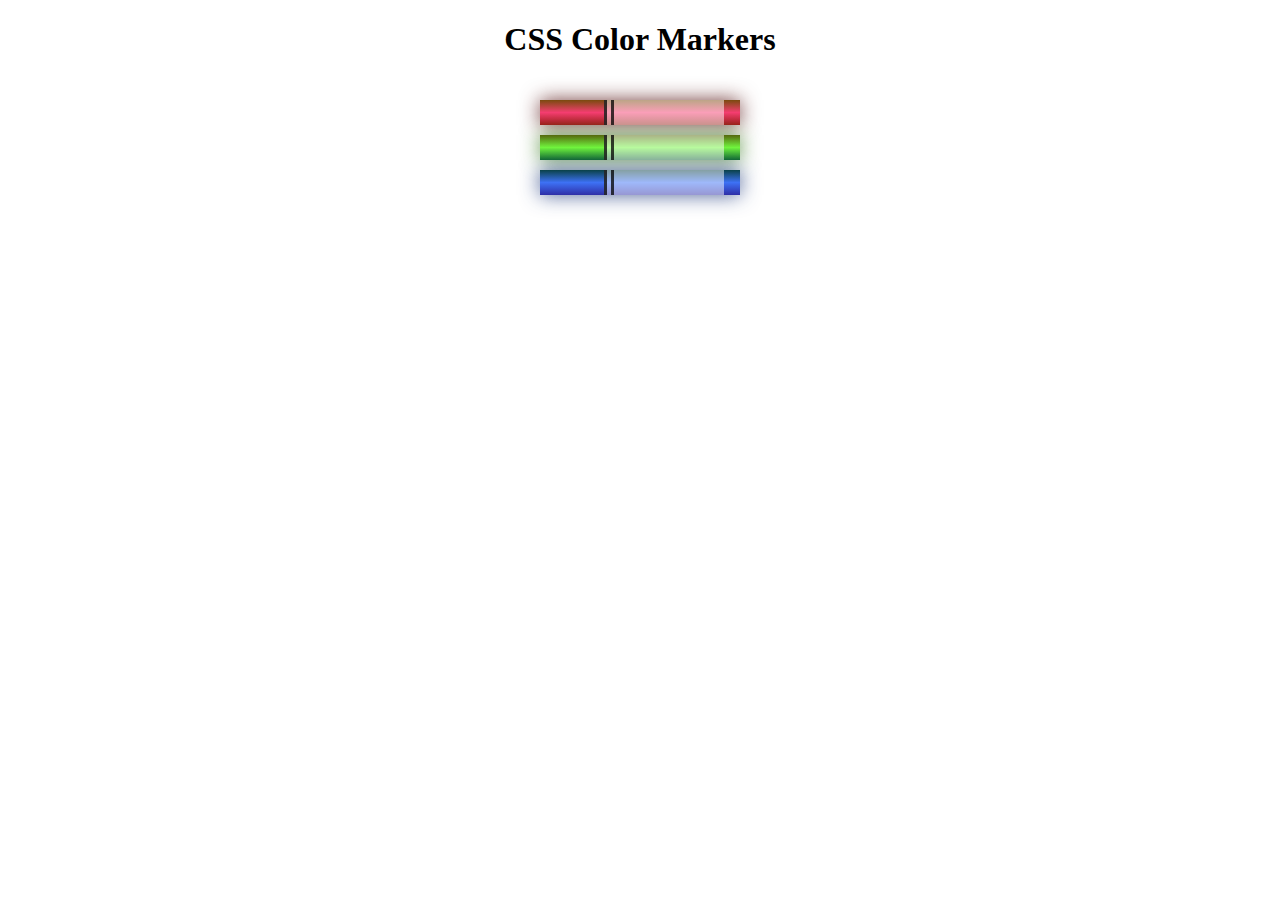
<file: ColoredMarkers/index.html>
<!DOCTYPE html>
<html lang="en">
  <head>
    <meta charset="utf-8">
    <meta name="viewport" content="width=device-width, initial-scale=1.0">
    <title>Colored Markers</title>
    <link rel="stylesheet" href="styles.css">
  </head>
  <body>
    <h1>CSS Color Markers</h1>
    <div class="container">
      <div class="marker red">
        <div class="cap"></div>
        <div class="sleeve"></div>
      </div>
      <div class="marker green">
        <div class="cap"></div>
        <div class="sleeve"></div>
      </div>
      <div class="marker blue">
        <div class="cap"></div>
        <div class="sleeve"></div>
      </div>
    </div>
  </body>
</html>
</file>
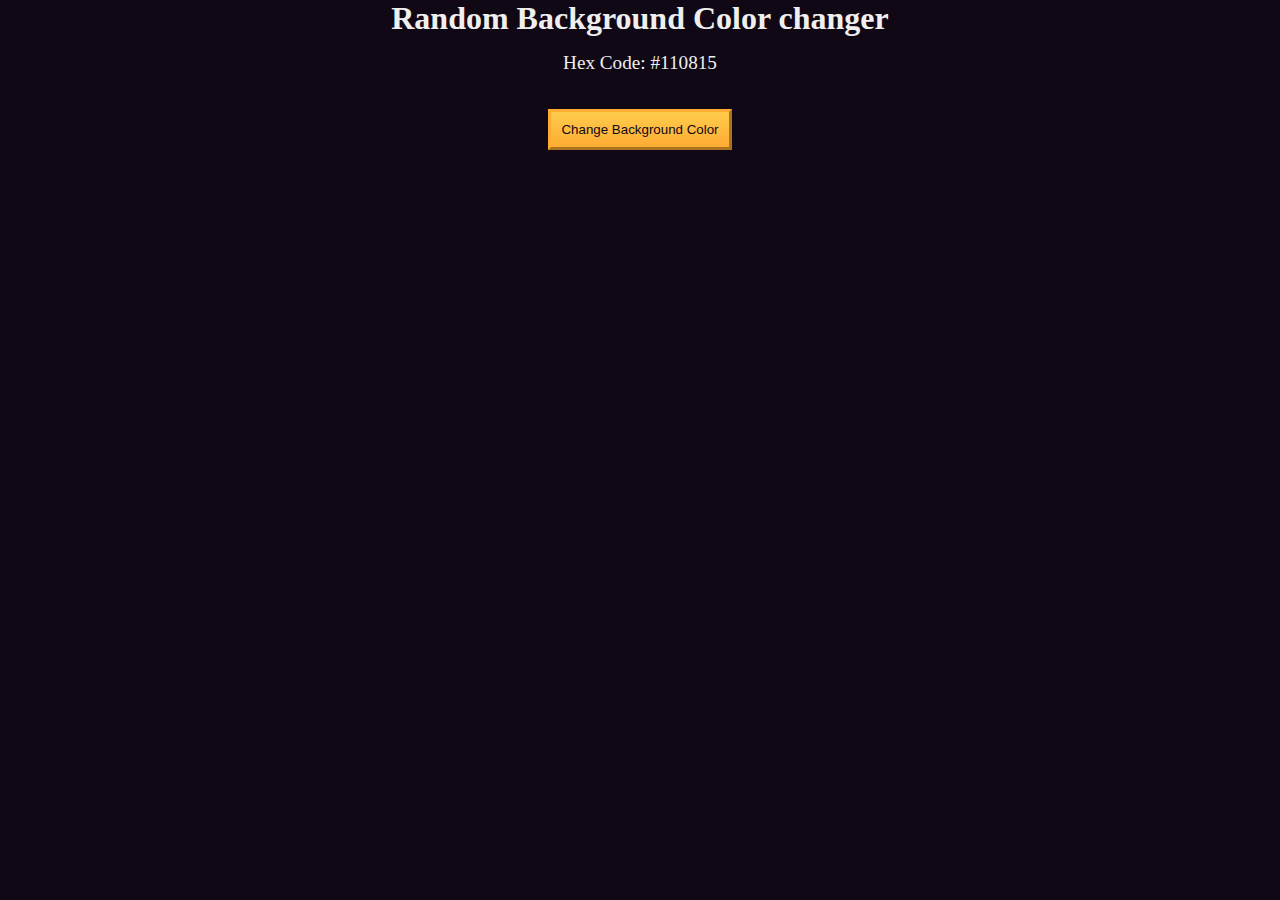
<file: RandomBackgroundColor/index.html>
<!DOCTYPE html>
<html lang="en">
  <head>
    <meta charset="UTF-8" />
    <meta name="viewport" content="width=device-width, initial-scale=1.0" />
    <title>Build a random background color changer</title>
    <link rel="stylesheet" href="styles.css" />
  </head>
  <body>
    <h1>Random Background Color changer</h1>

    <main>
      <section class="bg-information-container">
        <p>Hex Code: <span id="bg-hex-code">#110815</span></p>
      </section>

      <button class="btn" id="btn">Change Background Color</button>
    </main>
    <script src="script.js"></script>
  </body>
</html>
</file>
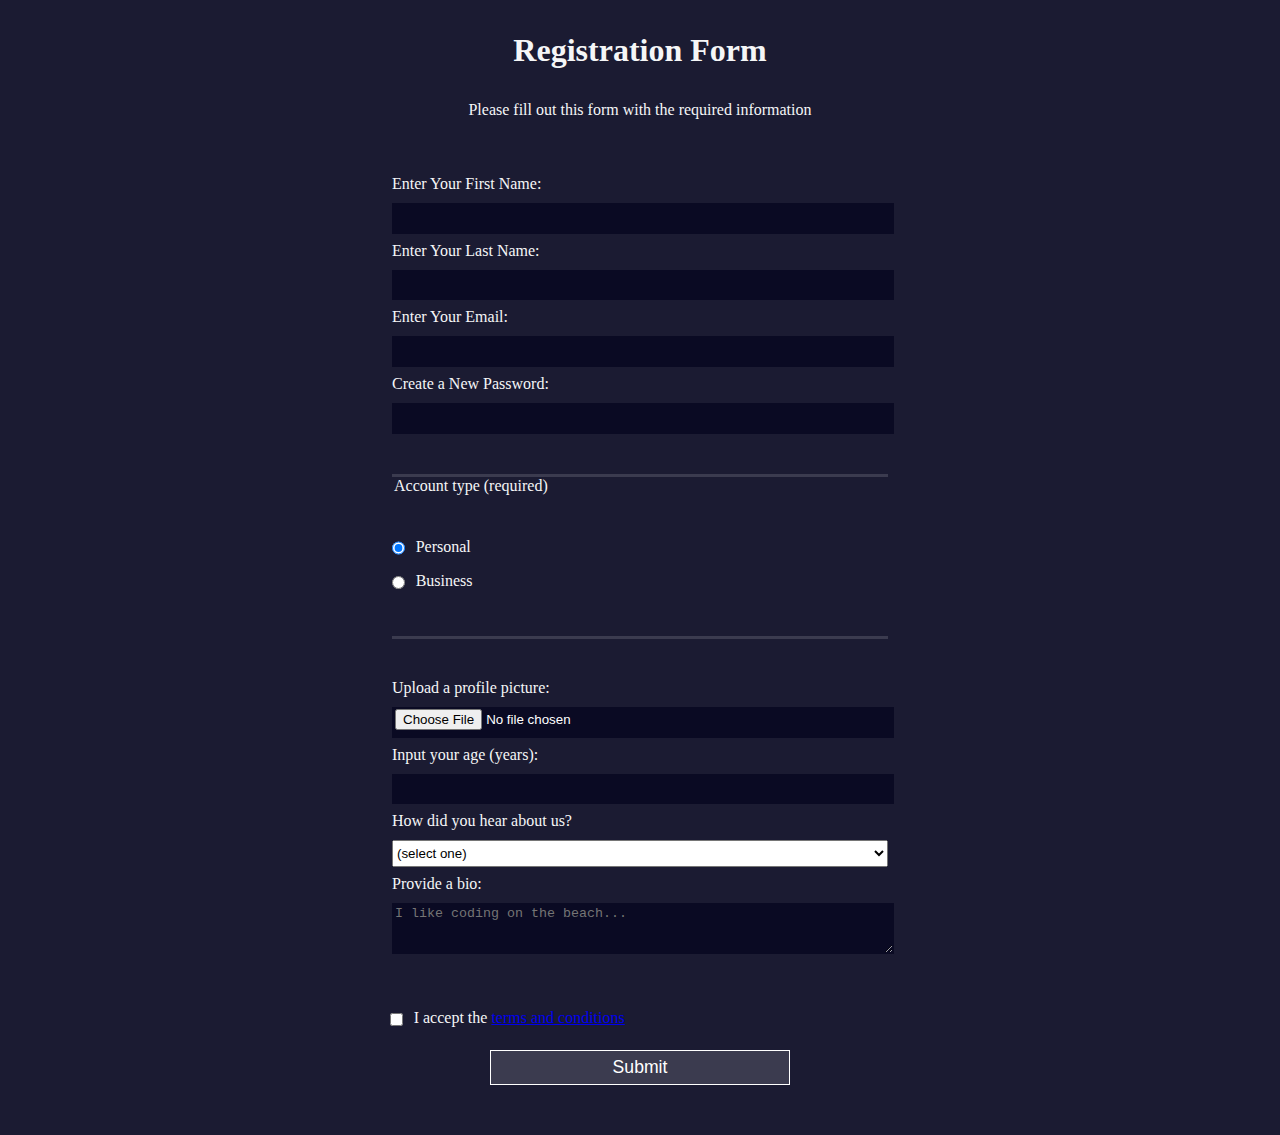
<file: RegistrationForm/index.html>
<!DOCTYPE html>
<html lang="en">
  <head>
    <meta charset="UTF-8">
    <title>Registration Form</title>
    <link rel="stylesheet" href="styles.css" />
  </head>
  <body>
    <h1>Registration Form</h1>
    <p>Please fill out this form with the required information</p>
    <form method="post" action='https://register-demo.freecodecamp.org'>
      <fieldset>
        <label for="first-name">Enter Your First Name: <input id="first-name" name="first-name" type="text" required /></label>
        <label for="last-name">Enter Your Last Name: <input id="last-name" name="last-name" type="text" required /></label>
        <label for="email">Enter Your Email: <input id="email" name="email" type="email" required /></label>
        <label for="new-password">Create a New Password: <input id="new-password" name="new-password" type="password" pattern="[a-z0-5]{8,}" required /></label>
      </fieldset>
      <fieldset>
        <legend>Account type (required)</legend>
        <label for="personal-account"><input id="personal-account" type="radio" name="account-type" class="inline" checked /> Personal</label>
        <label for="business-account"><input id="business-account" type="radio" name="account-type" class="inline" /> Business</label>
      </fieldset>
      <fieldset>
        <label for="profile-picture">Upload a profile picture: <input id="profile-picture" type="file" name="file" /></label>
        <label for="age">Input your age (years): <input id="age" type="number" name="age" min="13" max="120" /></label>
        <label for="referrer">How did you hear about us?
          <select id="referrer" name="referrer">
            <option value="">(select one)</option>
            <option value="1">freeCodeCamp News</option>
            <option value="2">freeCodeCamp YouTube Channel</option>
            <option value="3">freeCodeCamp Forum</option>
            <option value="4">Other</option>
          </select>
        </label>
        <label for="bio">Provide a bio:
          <textarea id="bio" name="bio" rows="3" cols="30" placeholder="I like coding on the beach..."></textarea>
        </label>
      </fieldset>
      <label for="terms-and-conditions">
        <input class="inline" id="terms-and-conditions" type="checkbox" required name="terms-and-conditions" /> I accept the <a href="https://www.freecodecamp.org/news/terms-of-service/">terms and conditions</a>
      </label>
      <input type="submit" value="Submit" />
    </form>
  </body>
</html>
</file>
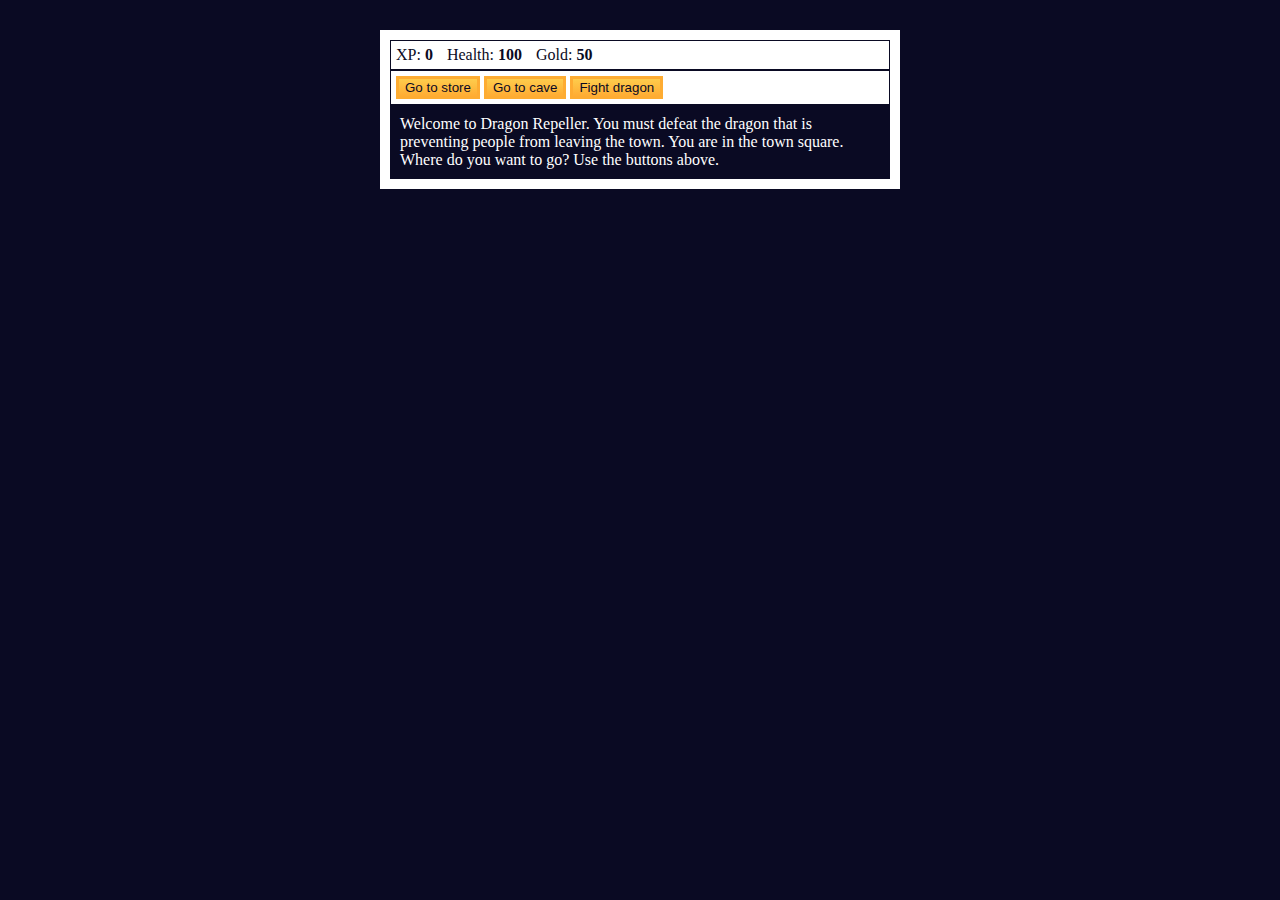
<file: RolePlayingGame/index.html>
<!DOCTYPE html>
<html lang="en">
  <head>
    <meta charset="utf-8">
    <link rel="stylesheet" href="styles.css">
    <title>RPG - Dragon Repeller</title>
  </head>
  <body>
    <div id="game">
      <div id="stats">
        <span class="stat">XP: <strong><span id="xpText">0</span></strong></span>
        <span class="stat">Health: <strong><span id="healthText">100</span></strong></span>
        <span class="stat">Gold: <strong><span id="goldText">50</span></strong></span>
      </div>
      <div id="controls">
        <button id="button1">Go to store</button>
        <button id="button2">Go to cave</button>
        <button id="button3">Fight dragon</button>
      </div>
      <div id="monsterStats">
        <span class="stat">Monster Name: <strong><span id="monsterName"></span></strong></span>
        <span class="stat">Health: <strong><span id="monsterHealth"></span></strong></span>
      </div>
      <div id="text">
        Welcome to Dragon Repeller. You must defeat the dragon that is preventing people from leaving the town. You are in the town square. Where do you want to go? Use the buttons above.
      </div>
    </div>
    <script src="script.js"></script>
  </body>
</html>
</file>
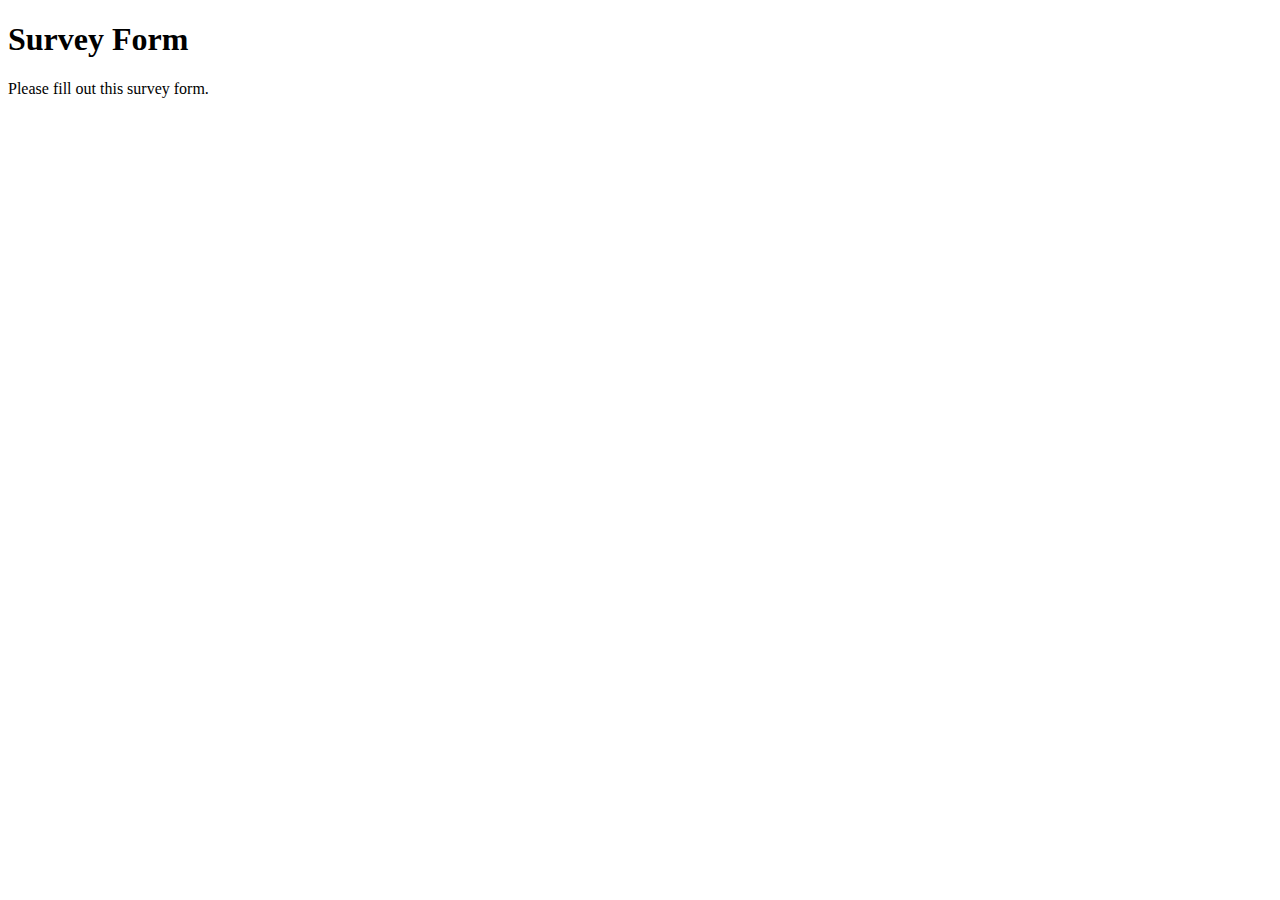
<file: SurveyForm/index.html>
<!DOCTYPE html>
<html lang="en">
<head>
    <meta charset="UTF-8">
    <meta name="viewport" content="width=device-width, initial-scale=1.0">
    <title>Survey Form</title>
</head>
<body>
    <h1 id="title">Survey Form</h1>
    <p id="description">Please fill out this survey form.</p>
    <form id="survey-form">


    </form>
</body>
</html>
</file>
<file: ColoredMarkers/styles.css>
h1 {
    text-align: center;
  }
  
  .container {
    background-color: rgb(255, 255, 255);
    padding: 10px 0;
  }
  
  .marker {
    width: 200px;
    height: 25px;
    margin: 10px auto;
  }
  
  .cap {
    width: 60px;
    height: 25px;
  }
  
  .sleeve {
    width: 110px;
    height: 25px;
    background-color: rgba(255, 255, 255, 0.5);
    border-left: 10px double rgba(0, 0, 0, 0.75);
  }
  
  .cap, .sleeve {
    display: inline-block;
  }
  
  .red {
    background: linear-gradient(rgb(122, 74, 14), rgb(245, 62, 113), rgb(162, 27, 27));
    box-shadow: 0 0 20px 0 rgba(83, 14, 14, 0.8);
  }
  
  .green {
    background: linear-gradient(#55680D, #71F53E, #116C31);
    box-shadow: 0 0 20px 0 #3B7E20CC;
  }

  .blue {
    background: linear-gradient(hsl(186, 76%, 16%), hsl(223, 90%, 60%), hsl(240, 56%, 42%));
    box-shadow: 0 0 20px 0 hsla(223, 59%, 31%, 0.8);
  }
</file>
<file: RandomBackgroundColor/styles.css>
*,
*::before,
*::after {
  margin: 0;
  padding: 0;
  box-sizing: border-box;
}

:root {
  --yellow: #f1be32;
  --golden-yellow: #feac32;
  --dark-purple: #110815;
  --light-grey: #efefef;
}

body {
  background-color: var(--dark-purple);
  color: var(--light-grey);
  text-align: center;
}

.bg-information-container {
  margin: 15px 0 25px;
  font-size: 1.2rem;
}

.btn {
  cursor: pointer;
  padding: 10px;
  margin: 10px;
  color: var(--dark-purple);
  background-color: var(--golden-yellow);
  background-image: linear-gradient(#fecc4c, #ffac33);
  border-color: var(--golden-yellow);
  border-width: 3px;
}

.btn:hover {
  background-image: linear-gradient(#ffcc4c, #f89808);
}
</file>
<file: RegistrationForm/styles.css>
body {
    width: 100%;
    height: 100vh;
    margin: 0;
    background-color: #1b1b32;
    color: #f5f6f7;
    font-family: Tahoma;
    font-size: 16px;
  }
  
  h1, p {
    margin: 1em auto;
    text-align: center;
  }
  
  form {
    width: 60vw;
    max-width: 500px;
    min-width: 300px;
    margin: 0 auto;
    padding-bottom: 2em;
  }
  
  fieldset {
    border: none;
    padding: 2rem 0;
    border-bottom: 3px solid #3b3b4f;
  }
  
  fieldset:last-of-type {
    border-bottom: none;
  }
  
  label {
    display: block;
    margin: 0.5rem 0;
  }
  
  input,
  textarea,
  select {
    margin: 10px 0 0 0;
    width: 100%;
    min-height: 2em;
  }
  
  input, textarea {
    background-color: #0a0a23;
    border: 1px solid #0a0a23;
    color: #ffffff;
  }
  
  .inline {
    width: unset;
    margin: 0 0.5em 0 0;
    vertical-align: middle;
  }
  
  input[type="submit"] {
    display: block;
    width: 60%;
    margin: 1em auto;
    height: 2em;
    font-size: 1.1rem;
    background-color: #3b3b4f;
    border-color: white;
    min-width: 300px;
  }
  
  input[type="file"] {
    padding: 1px 2px;
  }
</file>
<file: RolePlayingGame/styles.css>
body {
    background-color: #0a0a23;
  }
  
  #text {
    background-color: #0a0a23;
    color: #ffffff;
    padding: 10px;
  }
  
  #game {
    max-width: 500px;
    max-height: 400px;
    background-color: #ffffff;
    color: #ffffff;
    margin: 30px auto 0px;
    padding: 10px;
  }
  
  #controls,
  #stats {
    border: 1px solid #0a0a23;
    padding: 5px;
    color: #0a0a23;
  }
  
  #monsterStats {
    display: none;
    border: 1px solid #0a0a23;
    padding: 5px;
    color: #ffffff;
    background-color: #c70d0d;
  }
  
  .stat {
    padding-right: 10px;
  }
  
  button {
    cursor: pointer;
    color: #0a0a23;
    background-color: #feac32;
    background-image: linear-gradient(#fecc4c, #ffac33);
    border: 3px solid #feac32;
  }
</file>
